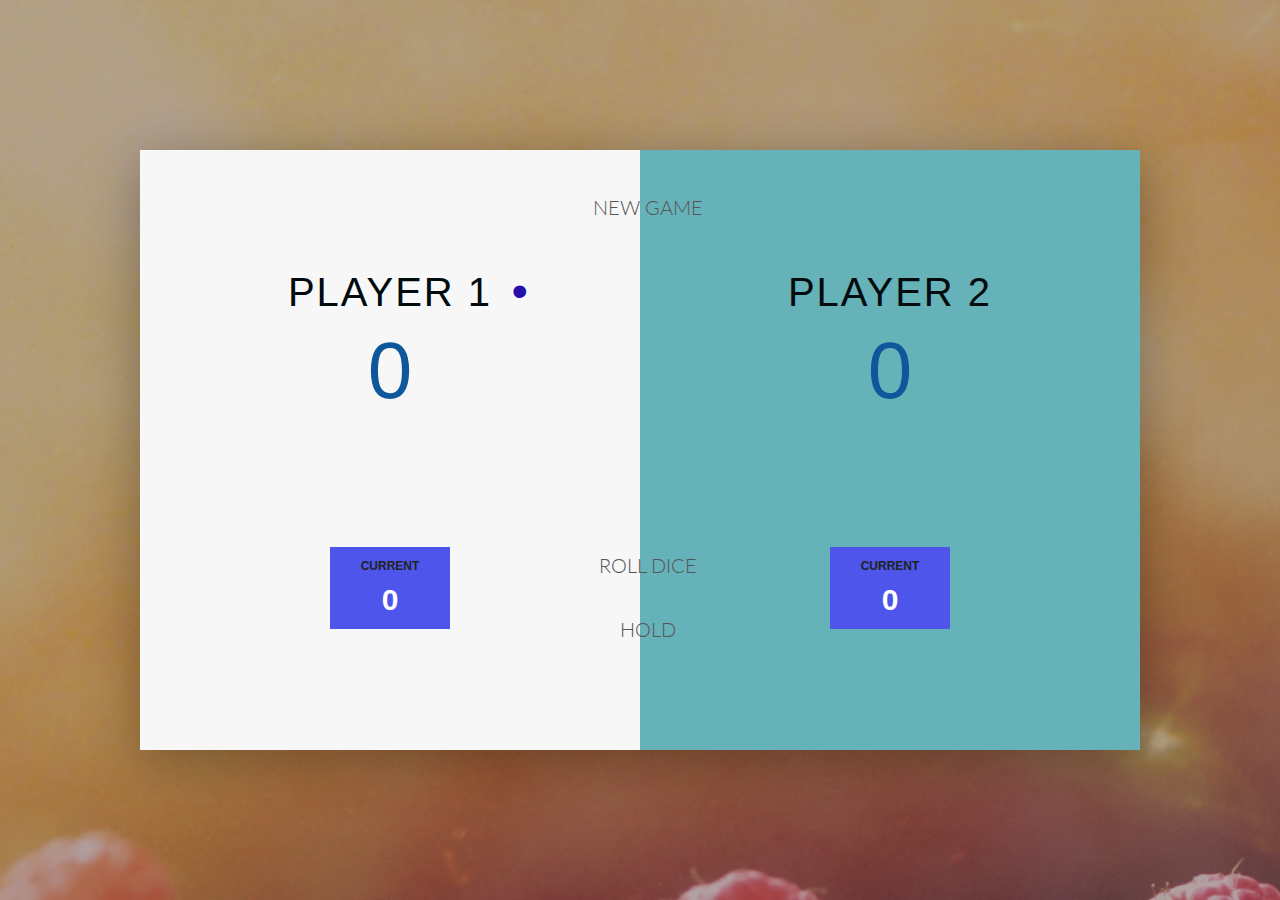
<file: index.html>
<!DOCTYPE html>
<html lang="en">
    <head>
        <meta charset="UTF-8">
        <link href="https://fonts.googleapis.com/css?family=Lato:100,300,600" rel="stylesheet" type="text/css">
        <link href="http://code.ionicframework.com/ionicons/2.0.1/css/ionicons.min.css" rel="stylesheet" type="text/css">
        <link type="text/css" rel="stylesheet" href="style.css">
         
        <title>Dice Game</title>
    </head>

    <body>
        <div class="wrapper clearfix">
            <div class="player-0-panel active">
                <div class="player-name" id="name-0">Player 1</div>
                <div class="player-score" id="score-0">43</div>
                <div class="player-current-box">
                    <div class="player-current-label">Current</div>
                    <div class="player-current-score" id="current-0">11</div>
                </div>
            </div>
            
            <div class="player-1-panel">
                <div class="player-name" id="name-1">Player 2</div>
                <div class="player-score" id="score-1">72</div>
                <div class="player-current-box">
                    <div class="player-current-label">Current</div>
                    <div class="player-current-score" id="current-1">0</div>
                </div>
            </div>
            
            <button class="btn-new"><i class="ion-ios-plus-outline"></i>New game</button>
            <button class="btn-roll"><i class="ion-ios-loop"></i>Roll dice</button>
            <button class="btn-hold"><i class="ion-ios-download-outline"></i>Hold</button>
            
            <img src="dice-5.png" alt="Dice" class="dice">
            <img src="dice-5.png" alt="Dice" class="dice1">
        </div>
        
      <script src="appToDO.js"></script> 
    </body>
</html>
</file>
<file: style.css>
/**********************************************
*** GENERAL
**********************************************/

* {
    margin: 0;
    padding: 0;
    box-sizing: border-box;
    
}

.clearfix::after {
    content: "";
    display: table;
    clear: both;
}

body {
    background-image: linear-gradient(rgba(62, 20, 20, 0.4), rgba(62, 20, 20, 0.4)), url(back.jpg);
    background-size: cover;
    background-position: center;
    font-family:Arial, Helvetica, sans-serif;
    font-weight: bold;
    position: relative;
    height: 100vh;
    color: #010a0d;

    
}

.wrapper {
    width: 1000px;
    position: absolute;
    top: 50%;
    left: 50%;
    transform: translate(-50%, -50%);
    background-color: #66b2b9;
    box-shadow: 0px 10px 50px rgba(0, 0, 0, 0.3);
    overflow: hidden;
}

.player-0-panel,
.player-1-panel {
    width: 50%;
    float: left;
    height: 600px;
    padding: 100px;
}



/**********************************************s
*** PLAYERS
**********************************************/

.player-name {
    font-size: 40px;
    text-align: center;
    text-transform: uppercase;
    letter-spacing: 2px;
    font-weight: 100;
    margin-top: 20px;
    margin-bottom: 10px;
    position: relative;
}

.player-score {
    text-align: center;
    font-size: 80px;
    font-weight: 100;
    color: #0e579a;
    margin-bottom: 130px;
}

.active { background-color: #f7f7f7; }
.active .player-name { font-weight: 300; }

.active .player-name::after {
    content: "\2022";
    font-size: 47px;
    position: absolute;
    color: #2510ab;
    top: -7px;
    right: 10px;
    
}

.player-current-box {
    background-color: #4d55eb;
    color: #fff;
    width: 40%;
    margin: 0 auto;
    padding: 12px;
    text-align: center;
}

.player-current-label {
    text-transform: uppercase;
    margin-bottom: 10px;
    font-size: 12px;
    color: #222;
}

.player-current-score {
    font-size: 30px;
}

button {
    position: absolute;
    width: 200px;
    left: 50%;
    transform: translateX(-50%);
    color: #555;
    background: none;
    border: none;
    font-family: Lato;
    font-size: 20px;
    text-transform: uppercase;
    cursor: pointer;
    font-weight: 300;
    transition: background-color 0.3s, color 0.3s;
}

button:hover { font-weight: 600; }
button:hover i { margin-right: 20px; }

button:focus {
    outline: none;
}

i {
    color: #485b86;
    display: inline-block;
    margin-right: 15px;
    font-size: 32px;
    line-height: 1;
    vertical-align: text-top;
    margin-top: -4px;
    transition: margin 0.3s;
}

.btn-new { top: 45px;}
.btn-roll { top: 403px;}
.btn-hold { top: 467px;}

.dice {
    position: absolute;
    left: 44%;
    top: 178px;
    transform: translateX(-50%);
    height: 100px;
    box-shadow: 0px 10px 60px rgba(0, 0, 0, 0.10);
}

.dice1 {
    position: absolute;
    left: 56%;
    top: 178px;
    transform: translateX(-50%);
    height: 100px;
    box-shadow: 0px 10px 60px rgba(0, 0, 0, 0.10);
}


.winner { background-color: #f7f7f7; }
.winner .player-name { font-weight: 300; color: #0a1193; }
</file>
